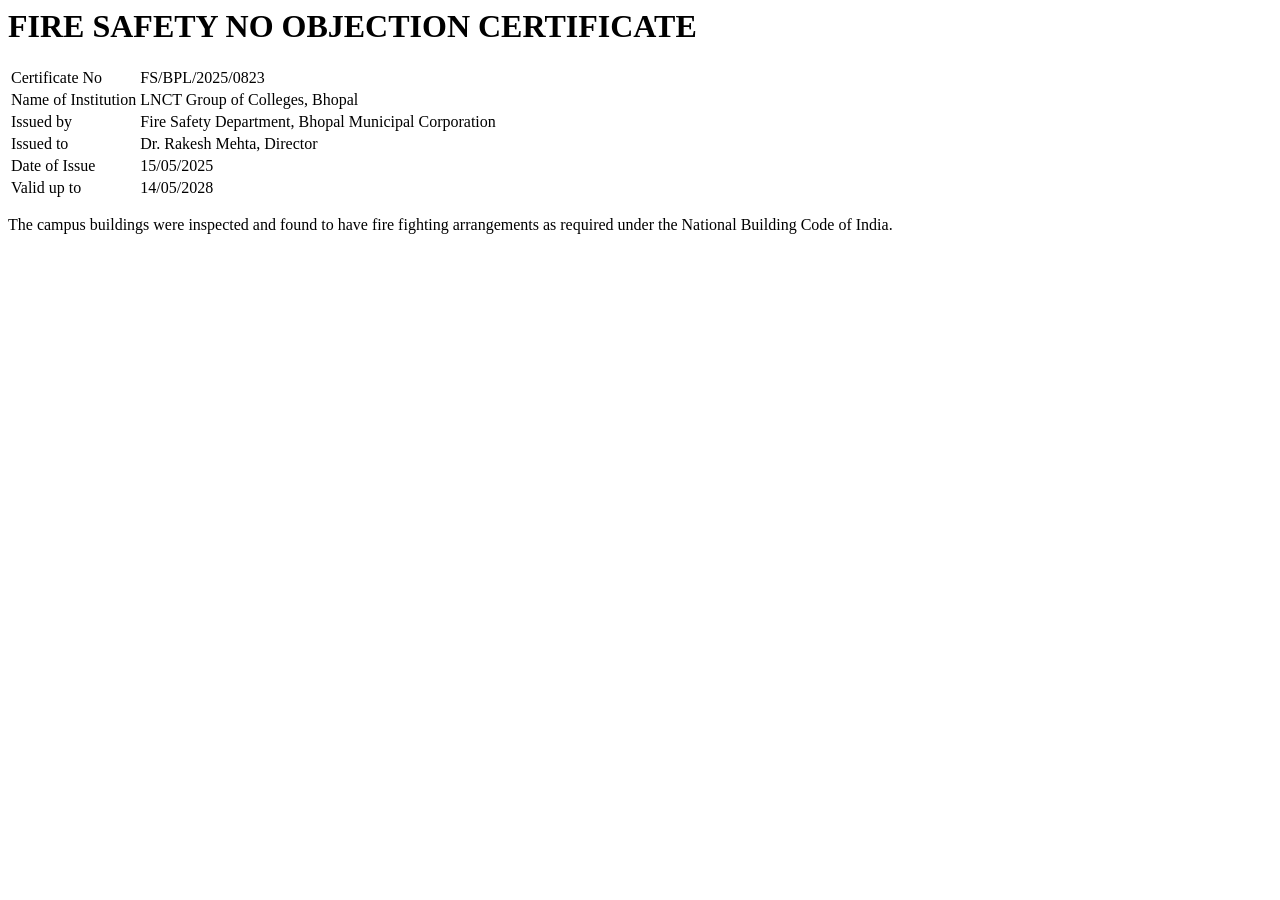
<file: document other formats/03_fire_safety_noc_correct.html>
<html><body><h1>FIRE SAFETY NO OBJECTION CERTIFICATE</h1><table><tr><td>Certificate No</td><td>FS/BPL/2025/0823</td></tr><tr><td>Name of Institution</td><td>LNCT Group of Colleges, Bhopal</td></tr><tr><td>Issued by</td><td>Fire Safety Department, Bhopal Municipal Corporation</td></tr><tr><td>Issued to</td><td>Dr. Rakesh Mehta, Director</td></tr><tr><td>Date of Issue</td><td>15/05/2025</td></tr><tr><td>Valid up to</td><td>14/05/2028</td></tr></table><p>The campus buildings were inspected and found to have fire fighting arrangements as required under the National Building Code of India.</p></body></html>
</file>
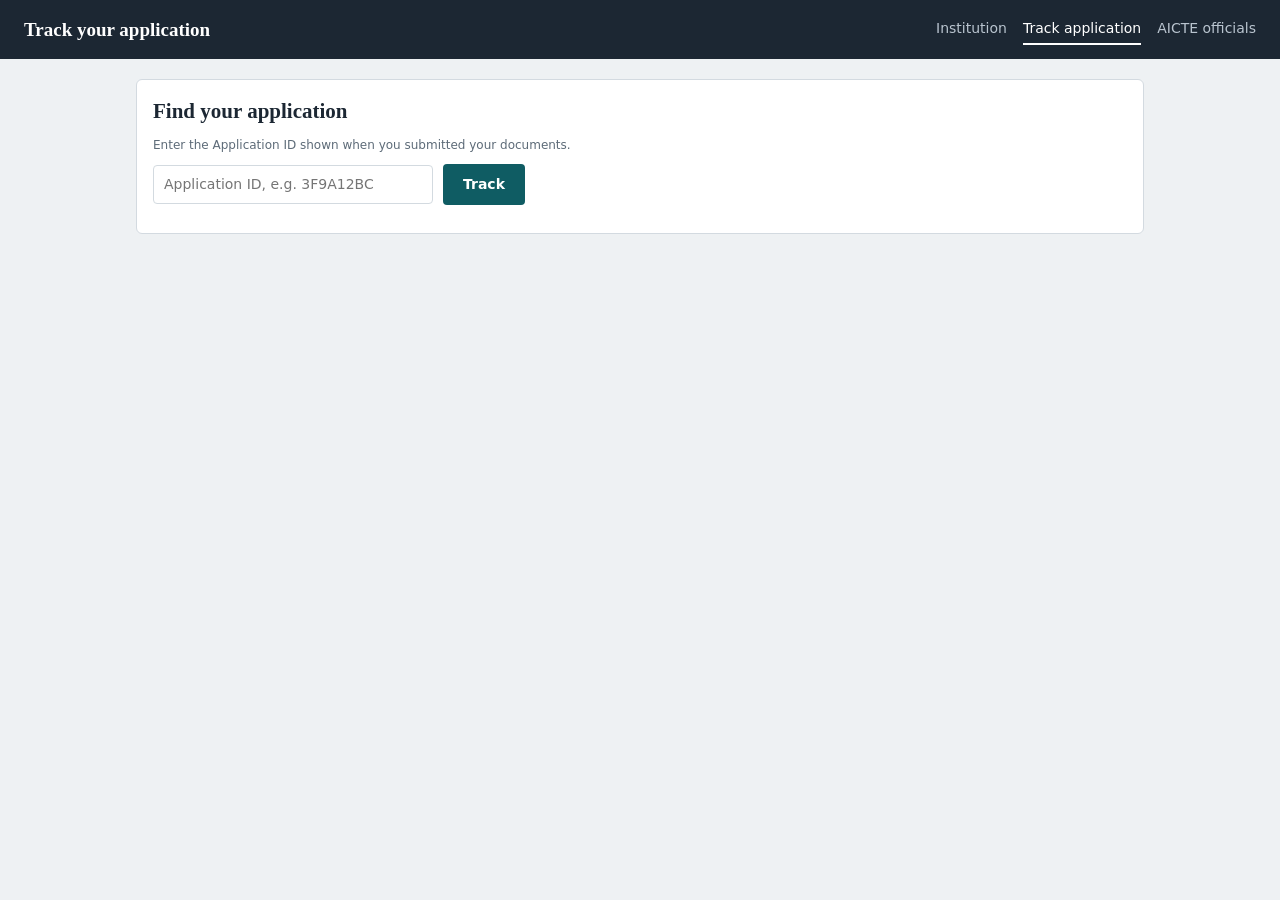
<file: static/track.html>
<!doctype html>
<html lang="en"><head><meta charset="utf-8"><meta name="viewport" content="width=device-width,initial-scale=1">
<title>Track your application · AICTE document validator</title><link rel="stylesheet" href="common.css"></head><body>
<header><h1>Track your application</h1><div class="links"><a href="/">Institution</a><a class="on" href="/track.html">Track application</a><a href="/officials.html">AICTE officials</a></div></header>
<main>
  <div class="card"><h2>Find your application</h2><div class="m">Enter the Application ID shown when you submitted your documents.</div>
    <div class="row" style="margin-top:10px"><input type="text" id="tid" placeholder="Application ID, e.g. 3F9A12BC" style="max-width:280px"><button class="btn" id="tgo">Track</button><span id="tmsg" class="m"></span></div>
    <div id="recent" style="margin-top:12px"></div></div>
  <div id="out"></div>
</main>
<script src="common.js"></script>
<script>
const ST = {
  AI_VERIFICATION: ['AI verification in progress', 'REVIEW', 'The AI model is checking each document: institution name match, edits, AI-generated content, burns, cuts, blur, wrong documents and comparison with the originals.'],
  PENDING_VERIFICATION: ['Pending verification', 'REVIEW', 'Your documents passed the AI checks and were sent to AICTE officials. They are waiting for an official to verify them.'],
  VERIFIED: ['Verified and accepted', 'VERIFIED', 'AICTE officials have verified all the documents you uploaded.'],
  REJECTED: ['Rejected', 'FLAGGED', 'This application has been rejected.']
};
let timer = null;
async function trackApp(id, quiet) {
  id = (id || '').trim().toUpperCase(); if (!id) return; clearTimeout(timer);
  if (!quiet) $('#tmsg').textContent = 'Looking up…'; history.replaceState(null, '', '#' + id);
  try {
    const t = await api('/api/track/' + encodeURIComponent(id)); show(t); $('#tmsg').textContent = '';
    if (t.status === 'AI_VERIFICATION') timer = setTimeout(() => trackApp(id, true), 3000);  // refresh while the model is working
  } catch (e) { $('#out').innerHTML = ''; $('#tmsg').innerHTML = '<span class="err">No application found with this ID. Check the ID shown when you submitted.</span>'; }
}
function show(t) {
  const s = t.status, [label, cls, note] = ST[s] || ST.PENDING_VERIFICATION, ai = s === 'AI_VERIFICATION', rej = s === 'REJECTED', byAI = rej && t.rejected_by === 'AI model', pend = s === 'PENDING_VERIFICATION', done = rej || s === 'VERIFIED';
  const step = (title, sub, state) => `<div class="step ${state}"><b>${title}</b><div class="m">${sub}</div></div>`;
  const aiSub = ai ? 'In progress' : byAI ? 'Rejected ' + fmtDT(t.decided_at) : 'Passed' + (t.ai_finished_at ? ' ' + fmtDT(t.ai_finished_at) : '');
  const offRow = byAI ? 'Not sent to officials (rejected by the AI model)' : ai ? 'Not started' : pend ? 'Pending' : (rej ? 'Rejected on ' : 'Verified on ') + fmtDT(t.decided_at);
  $('#out').innerHTML = `<div class="card"><div class="m">${esc(t.application_type)} · Application ${esc(t.application_id)}</div><h2 style="margin:4px 0 10px">${esc(t.institution)}</h2>
    <span class="v stat ${cls}">${label}</span><p style="margin:10px 0 0">${rej ? (byAI ? 'The AI model rejected this application during its checks, so it was not sent to AICTE officials.' : 'An AICTE official rejected this application.') : note}</p>
    ${rej ? `<div class="reason"><b>Reason for rejection</b> <span class="m">(by ${esc(t.rejected_by)})</span><div style="white-space:pre-line;margin-top:4px">${t.reason ? esc(t.reason) : 'The official did not give a reason. Please contact AICTE for details.'}</div></div>` : ''}</div>
  <div class="card"><div class="steps">${step('Application submitted', fmtDT(t.submitted_at), 'done')}${step('AI verification', aiSub, ai ? 'cur' : byAI ? 'bad' : 'done')}
    ${step('Pending verification', byAI ? 'Not sent to officials' : ai ? 'Waiting' : pend ? 'With AICTE officials' : 'Completed', byAI || ai ? 'todo' : pend ? 'cur' : 'done')}
    ${step(rej ? 'Rejected' : 'Verified and accepted', done ? fmtDT(t.decided_at) : 'Awaiting decision', done ? (rej ? 'bad' : 'done') : 'todo')}</div>
    <table class="kv" style="margin-top:14px"><tr><td>Applied on</td><td>${fmtDT(t.submitted_at)}</td></tr>
    <tr><td>AI verification</td><td>${ai ? 'In progress' : byAI ? 'Rejected on ' + fmtDT(t.decided_at) : 'Passed' + (t.ai_finished_at ? ' on ' + fmtDT(t.ai_finished_at) : '')}</td></tr>
    <tr><td>Officials' verification</td><td>${offRow}</td></tr></table></div>
  <div class="card"><h3>Documents you uploaded</h3><table><tr><th>#</th><th>Document</th><th>File</th><th>Status</th><th></th></tr>${t.documents.map((d, i) => `<tr><td>${i + 1}</td><td>${esc(d.doc_name)}</td>
    <td>${d.uploaded ? esc(d.file) : '<span class="m">-</span>'}</td><td>${d.uploaded ? '<b class="s-ok">Uploaded</b>' : d.optional ? '<span class="m">Not uploaded (optional)</span>' : '<b class="s-missing">Not uploaded</b>'}</td>
    <td>${d.uploaded ? `<a href="/api/track/${encodeURIComponent(t.application_id)}/file/${encodeURIComponent(d.doc_id)}" target="_blank" rel="noopener">Open</a>` : ''}</td></tr>`).join('')}</table>
    <div class="m">Uploaded on ${fmtDT(t.submitted_at)}.</div></div>`;
}
function recents() {
  let L = []; try { L = JSON.parse(localStorage.getItem('aicte_apps') || '[]'); } catch (e) {}
  $('#recent').innerHTML = L.length ? '<div class="m">Applications submitted from this browser:</div><div class="row" style="margin-top:4px">' + L.map(x => `<button class="btn sec" data-id="${esc(x.id)}">${esc(x.institution || 'Application')} · ${esc(x.id)}</button>`).join('') + '</div>' : '';
}
$('#recent').onclick = e => { const id = e.target.dataset.id; if (id) { $('#tid').value = id; trackApp(id); } };
$('#tgo').onclick = () => trackApp($('#tid').value);
$('#tid').onkeydown = e => { if (e.key === 'Enter') trackApp($('#tid').value); };
recents();
const h = decodeURIComponent(location.hash.slice(1)); if (h) { $('#tid').value = h; trackApp(h); }
</script></body></html>
</file>
<file: static/common.css>
:root{--ink:#1c2733;--mut:#5d6b78;--bg:#eef1f3;--pan:#fff;--line:#d3dae0;--acc:#0f5c63;--ok:#1f7a4d;--rev:#a8660a;--bad:#b3261e}
*{box-sizing:border-box}body{margin:0;background:var(--bg);color:var(--ink);font:14px/1.5 system-ui,-apple-system,"Segoe UI",sans-serif}
h2,h3{font-family:Georgia,"Times New Roman",serif;margin:0 0 8px}a{color:var(--acc)}
header{background:var(--ink);color:#fff;padding:14px 24px;display:flex;flex-wrap:wrap;gap:12px 24px;align-items:end;position:sticky;top:0;z-index:5}
header h1{font:700 19px Georgia,serif;margin:0 12px 0 0;align-self:center}
header .links{margin-left:auto;display:flex;gap:16px;align-self:center}header .links a{color:#b9c4cf;text-decoration:none;padding:4px 0;border-bottom:2px solid transparent}header .links a.on{color:#fff;border-color:#fff}
header label{display:flex;flex-direction:column;gap:3px;font-size:12px;color:#b9c4cf;flex:1;min-width:230px}
select,input,button{font:inherit}select,input[type=text],input[type=date]{padding:8px 10px;border:1px solid var(--line);border-radius:4px;background:#fff;color:var(--ink);width:100%}
nav{display:flex;gap:2px;padding:0 24px;background:var(--pan);border-bottom:1px solid var(--line);flex-wrap:wrap}
nav button{border:0;background:none;padding:12px 16px;cursor:pointer;color:var(--mut);font-weight:600;border-bottom:3px solid transparent}
nav button.on{color:var(--acc);border-color:var(--acc)}button:focus-visible,select:focus-visible,input:focus-visible,a:focus-visible{outline:2px solid var(--acc);outline-offset:2px}
main{max-width:1040px;margin:20px auto;padding:0 16px}.tab{display:none}.tab.on{display:block}
.card{background:var(--pan);border:1px solid var(--line);border-radius:6px;padding:16px;margin-bottom:12px}
.slot{display:grid;grid-template-columns:1fr minmax(220px,1fr);gap:8px 16px;align-items:center;padding:10px 0;border-top:1px solid var(--line)}.slot:first-of-type{border-top:0}
.btn{background:var(--acc);color:#fff;border:0;padding:10px 20px;border-radius:4px;cursor:pointer;font-weight:600}.btn:disabled{opacity:.6}.btn.sec{background:#fff;color:var(--acc);border:1px solid var(--acc)}.btn.x{background:none;color:var(--bad);border:0;padding:4px 8px}
.row{display:flex;gap:10px;align-items:center;flex-wrap:wrap}.m{color:var(--mut);font-size:12px}
.v{font-weight:700;padding:2px 10px;border:2px solid;border-radius:3px;letter-spacing:.02em}
.VERIFIED{color:var(--ok)}.REVIEW,.OPTIONAL{color:var(--rev)}.FLAGGED,.MISSING{color:var(--bad)}
table{border-collapse:collapse;width:100%;margin:8px 0}td,th{padding:5px 8px;border-bottom:1px solid var(--line);text-align:left;vertical-align:top}th{color:var(--mut);font-weight:600}
table.kv td:first-child{color:var(--mut);width:170px;text-transform:capitalize}ul.f{list-style:none;padding:0;margin:8px 0 0}
ul.f li{padding:6px 10px;border-left:4px solid var(--line);margin-bottom:4px;background:#f7f9fa}
li.high{border-color:var(--bad)}li.medium{border-color:var(--rev)}li.low{border-color:#c9a227}li.info{border-color:var(--acc)}
.grid{display:grid;grid-template-columns:repeat(auto-fit,minmax(200px,1fr));gap:10px}.grid label{display:flex;flex-direction:column;gap:3px}.err{color:var(--bad);font-weight:600}
.split{display:grid;grid-template-columns:290px 1fr;gap:16px;align-items:start}.app{background:var(--pan);border:1px solid var(--line);border-radius:6px;padding:10px 12px;margin-bottom:8px;cursor:pointer}
.app.sel{border-color:var(--acc);background:#e8f1f2}
@media(max-width:760px){.slot,.split{grid-template-columns:1fr}}
.s-ok{color:var(--ok)}.s-missing,.s-mismatch,.s-expired{color:var(--bad)}.s-invalid{color:var(--rev)}
pre{white-space:pre-wrap;background:#f7f9fa;border:1px solid var(--line);padding:8px;max-height:240px;overflow:auto;font-size:12px;margin:6px 0 0}
details{margin-top:8px}summary{cursor:pointer;color:var(--acc);font-weight:600}
tbody.dg{border-bottom:2px solid var(--line)}tbody.dg label{display:inline-flex;gap:4px;align-items:center;margin-right:10px}
.REJECTED{color:var(--bad)}.btn.good{background:var(--ok)}.btn.bad{background:var(--bad)}

.col{display:flex;flex-direction:column;gap:3px}
details.doc{background:var(--pan);border:1px solid var(--line);border-radius:6px;margin-bottom:8px}
details.doc>summary{padding:12px 16px;display:flex;gap:8px;align-items:center;flex-wrap:wrap;color:var(--ink)}
details.doc[open]>summary{border-bottom:1px solid var(--line)}.dbody{padding:4px 16px 16px}.dbody h4{margin:16px 0 6px;font-size:14px}
.chip{background:#e8f1f2;color:var(--acc);border-radius:10px;padding:1px 9px;font-size:12px;font-weight:600}
.fgrid{display:grid;grid-template-columns:repeat(auto-fill,minmax(200px,1fr));gap:6px}
.fchip{border:1px solid var(--line);border-radius:4px;padding:7px 10px;cursor:pointer;display:flex;gap:6px;align-items:center}.fchip.on{border-color:var(--acc);background:#e8f1f2}
.cf{margin-top:6px}.cf input[type=text]{flex:1;min-width:180px;width:auto}
.savebar{position:sticky;bottom:8px;display:flex;gap:10px;align-items:center;box-shadow:0 -2px 10px #0002}
.aitem{display:grid;grid-template-columns:150px 1fr;gap:12px;padding:12px 0;border-top:1px solid var(--line)}.atime{color:var(--mut);font-size:12px}
.tag{font-size:12px;font-weight:700;padding:1px 8px;border:1px solid;border-radius:3px;margin-right:6px}
.tag.ok{color:var(--ok)}.tag.bad{color:var(--bad)}.tag.warn{color:var(--rev)}.tag.info{color:var(--acc)}
.steps{display:grid;grid-template-columns:repeat(4,1fr);gap:10px}.step{border-top:6px solid var(--line);padding-top:8px}
.step.done{border-color:var(--ok)}.step.cur{border-color:var(--rev)}.step.bad{border-color:var(--bad)}
.stat{font-size:20px;padding:6px 18px;display:inline-block}.reason{border-left:4px solid var(--bad);background:#fdf3f2;padding:10px 14px;margin-top:12px}
@media(max-width:760px){.aitem{grid-template-columns:1fr}.steps{grid-template-columns:1fr}}
.btn:disabled{cursor:not-allowed}
.banner{border-left:6px solid var(--line);background:var(--pan);border-radius:6px;padding:12px 18px;margin-bottom:12px;box-shadow:0 1px 3px #0001}.banner h2{margin:0 0 4px}.banner.ok{border-color:var(--ok)}.banner.bad{border-color:var(--bad)}
.spin{display:inline-block;width:16px;height:16px;border:3px solid var(--line);border-top-color:var(--acc);border-radius:50%;animation:sp 1s linear infinite}@keyframes sp{to{transform:rotate(360deg)}}
</file>
